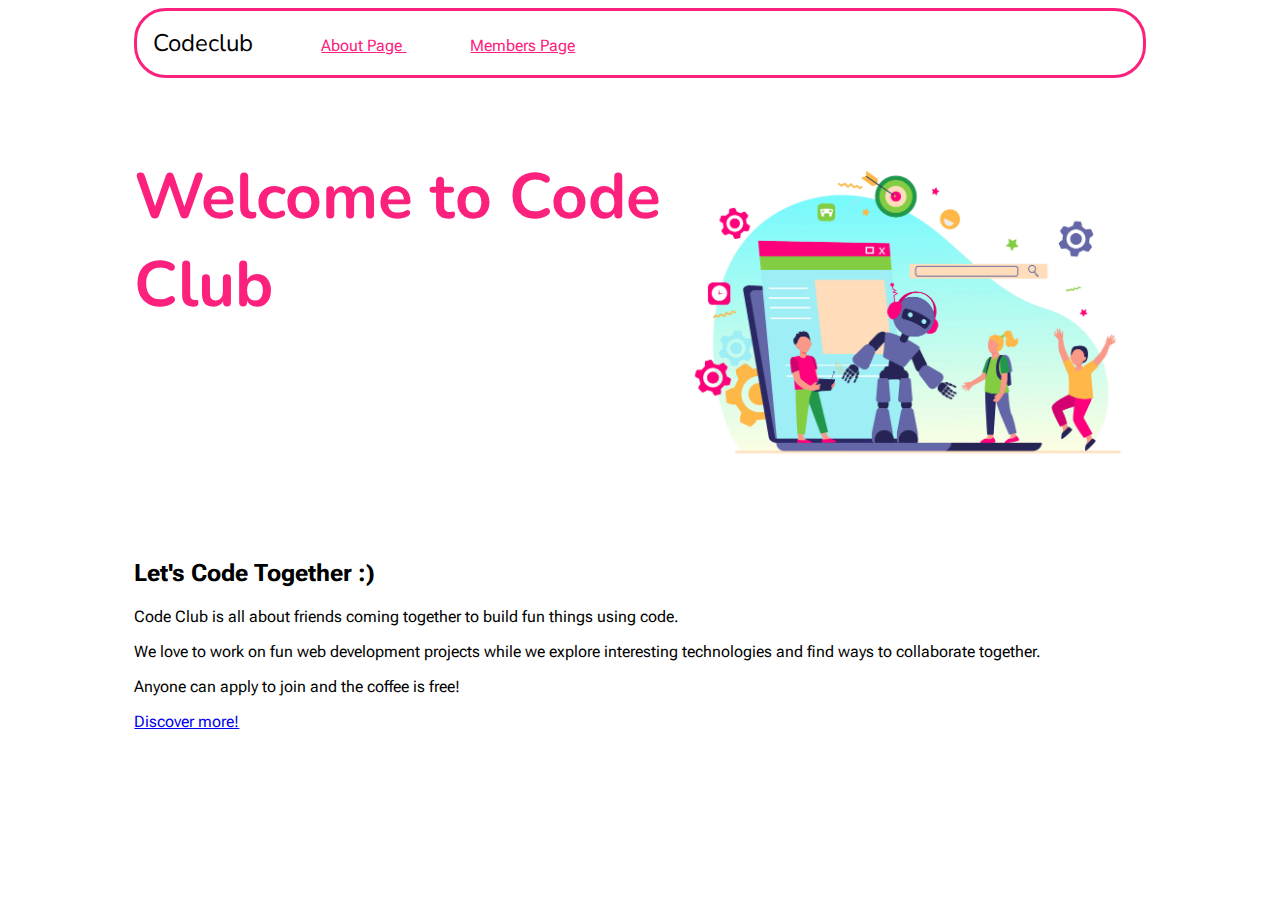
<file: Code Club Project/index.html>
<!doctype html>
<html>
	<head>
		<title> Welcome to Code Club </title>
		<link rel="preconnect" href="https://fonts.googleapis.com">
		<link rel="preconnect" href="https://fonts.gstatic.com" crossorigin>
		<link href="https://fonts.googleapis.com/css2?family=Nunito:wght@900&family=Roboto+Flex:opsz@8..144&display=swap" rel="stylesheet">
		<link href="./styles.css" rel="stylesheet">
	</head>
	<body >
		<!-- Layour Container -->
		<div id="layout-container">
		<!-- 1) Navigation Bar-->
			<nav>
				<span style="font-size: 1.5em;">Codeclub</span>
				<a href="./about.html"> About Page  </a>
				<a href="./password.html"> Members Page </a>
			</nav>
			<!-- 2) Header -->

			<!-- Header Row-->
			<div class="row">
				<!-- Left Header Column-->
				<div class="left-column">
					<h1 class="main-heading">Welcome to Code Club</h1>
				</div>
				<!-- Right Header Column-->
				<div class="right-column" id="right-col-home"></div>
			</div>

			<!-- 3) Content Area-->
			<div id="content-area">
				<h2> Let's Code Together :) </h2>
				<p>Code Club is all about friends coming together to build fun things using code.</p>
				<p>We love to work on fun web development projects while we explore interesting technologies and find ways to collaborate together.</p>
				<p>Anyone can apply to join and the coffee is free!</p>
				<p>
					<a href="./about.html"> Discover more! </a>
				</p>
			</div>
		</div>
	</body>
</html>

<!--font-family: 'Nunito', sans-serif;-->
</file>
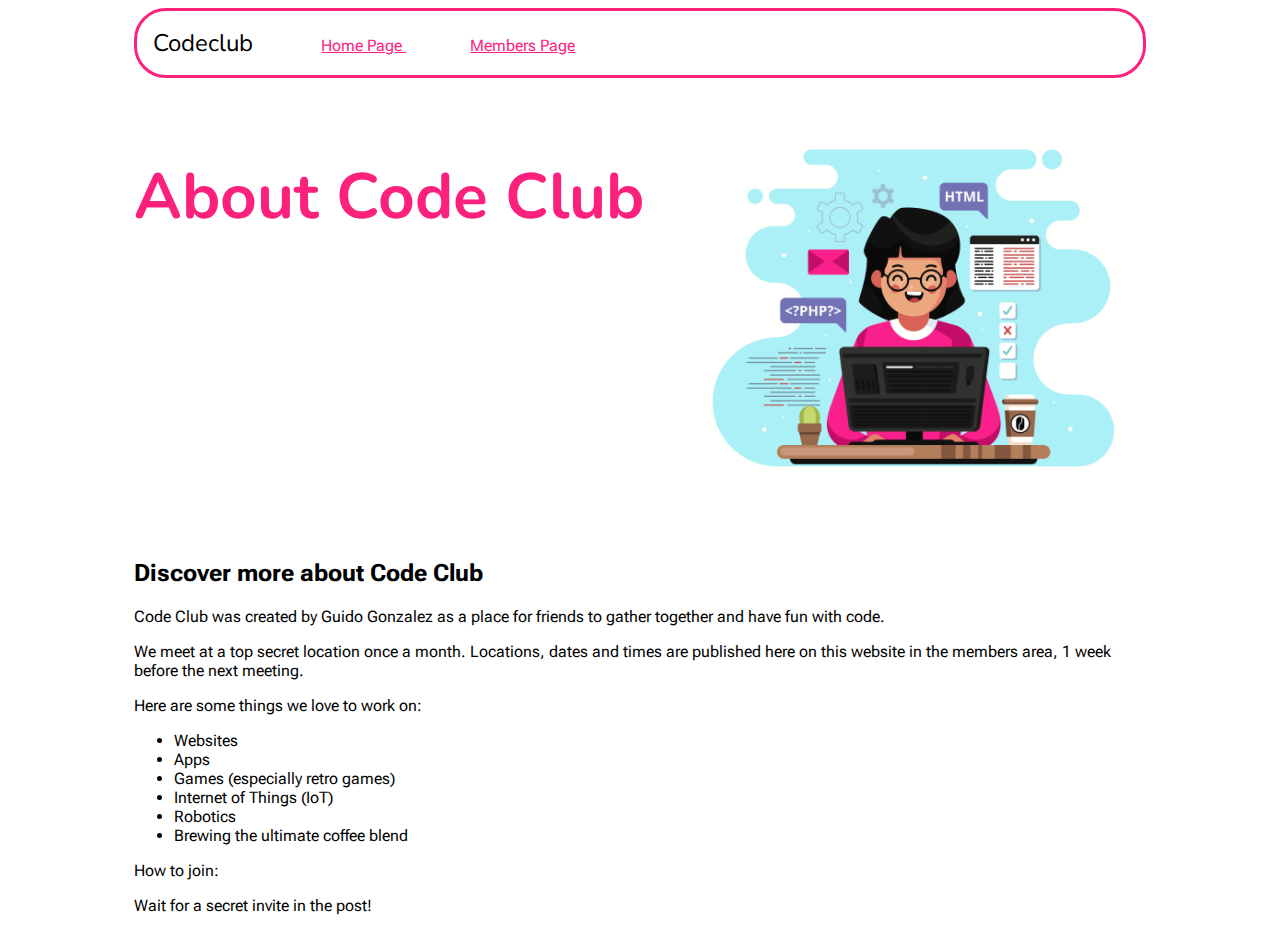
<file: Code Club Project/about.html>
<!doctype html>
<html>
	<head>
		<title> About Code Club </title>
		<link rel="preconnect" href="https://fonts.googleapis.com">
		<link rel="preconnect" href="https://fonts.gstatic.com" crossorigin>
		<link href="https://fonts.googleapis.com/css2?family=Nunito:wght@900&family=Roboto+Flex:opsz@8..144&display=swap" rel="stylesheet">
		<link href="./styles.css" rel="stylesheet">
	</head>
	<body >
		<!-- Layour Container -->
		<div id="layout-container">
		<!-- 1) Navigation Bar-->
			<nav>
				<span style="font-size: 1.5em;">Codeclub</span>
				<a href="./index.html"> Home Page </a>
				<a href="./password.html"> Members Page </a>
			</nav>
			<!-- 2) Header -->

			<!-- Header Row-->
			<div class="row">
				<!-- Left Header Column-->
				<div class="left-column">
					<h1 class="main-heading">About Code Club</h1>
				</div>
				<!-- Right Header Column-->
				<div class="right-column" id="right-col-about"></div>
			</div>

			<!-- 3) Content Area-->
			<div id="content-area">
				<h2> Discover more about Code Club </h2>
				<p>Code Club was created by Guido Gonzalez as a place for friends to gather together and have fun with code.</p>
				<p> We meet at a top secret location once a month. Locations, dates and times are published here on this website in the members area, 1 week before the next meeting.</p>
				<p> Here are some things we love to work on:</p>
				<ul>
					<li>Websites</li>
					<li>Apps</li>
					<li>Games (especially retro games)</li>
					<li>Internet of Things (IoT)</li>
					<li>Robotics</li>
					<li>Brewing the ultimate coffee blend</li>
				</ul>
				<p>How to join:</p>
				<p>Wait for a secret invite in the post!</p>
			</div>
		</div>
	</body>
</html>

<!--font-family: 'Nunito', sans-serif;-->
</file>
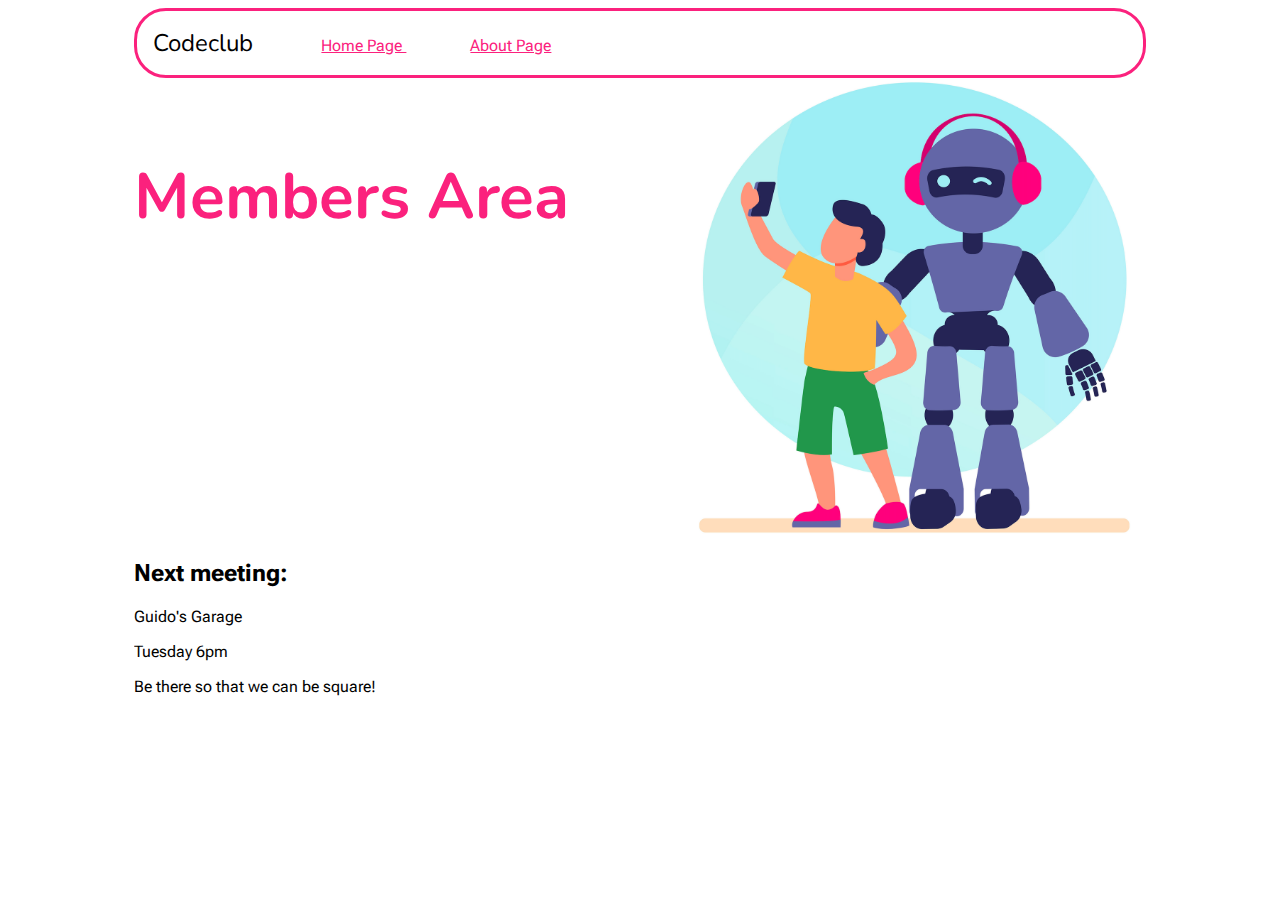
<file: Code Club Project/members.html>
<!doctype html>
<html>
	<head>
		<title> Members Area </title>
		<link rel="preconnect" href="https://fonts.googleapis.com">
		<link rel="preconnect" href="https://fonts.gstatic.com" crossorigin>
		<link href="https://fonts.googleapis.com/css2?family=Nunito:wght@900&family=Roboto+Flex:opsz@8..144&display=swap" rel="stylesheet">
		<link href="./styles.css" rel="stylesheet"
	</head>
	<body >
		<!-- Layour Container -->
		<div id="layout-container">
		<!-- 1) Navigation Bar-->
			<nav>
				<span style="font-size: 1.5em;">Codeclub</span>
				<a href="./index.html"> Home Page </a>
				<a href="./about.html"> About Page  </a>
			</nav>
			<!-- 2) Header -->

			<!-- Header Row-->
			<div class="row">
				<!-- Left Header Column-->
				<div class="left-column">
					<h1 class="main-heading">Members Area</h1>
				</div>
				<!-- Right Header Column-->
				<div class="right-column" id="right-col-members"></div>
			</div>

			<!-- 3) Content Area-->
			<div id="content-area">
				<h2>Next meeting:</h2>
				<p>Guido's Garage</p>
				<p>Tuesday 6pm</p>
				<p>Be there so that we can be square!</p>
			</div>
		</div>
	</body>
</html>

<!--font-family: 'Nunito', sans-serif;-->
</file>
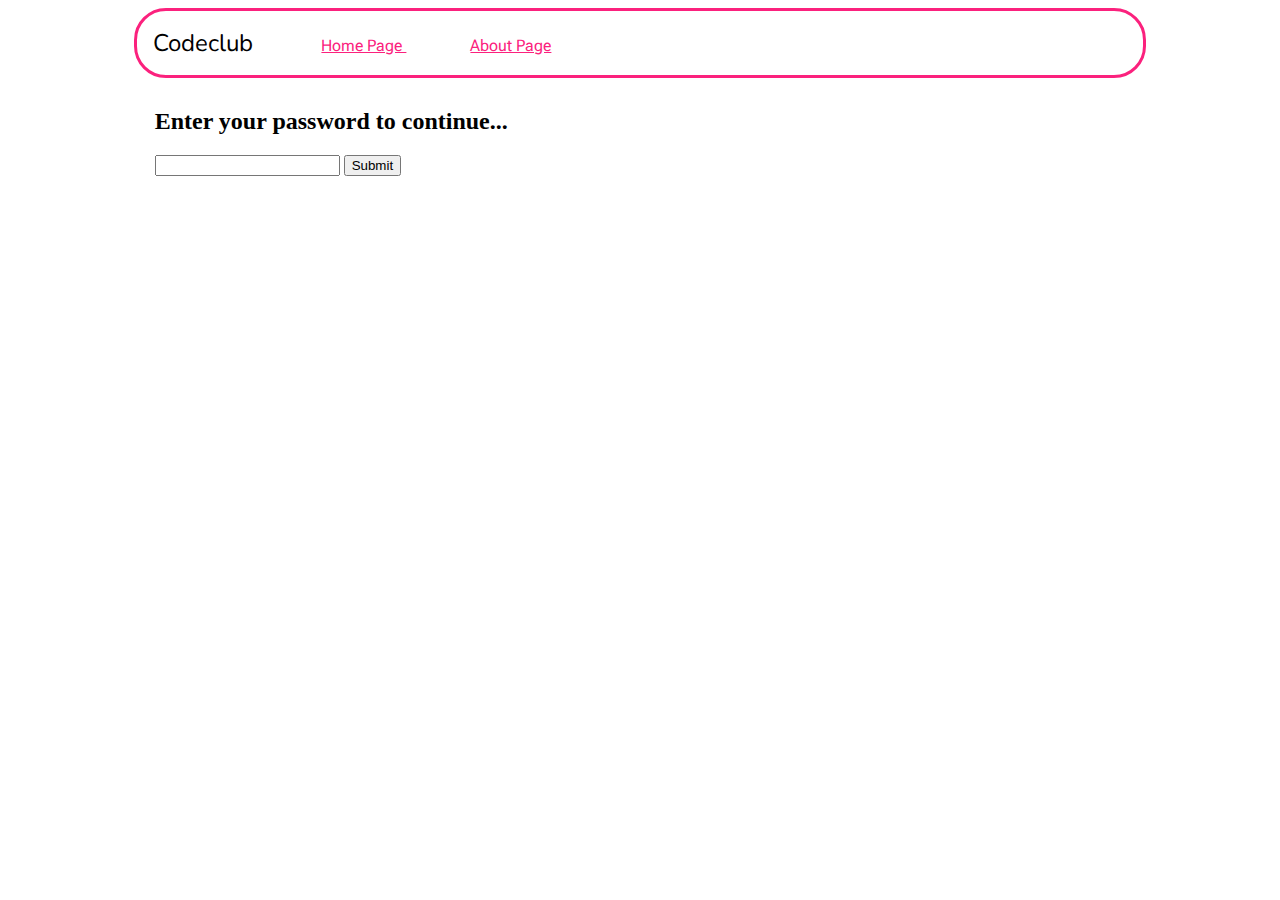
<file: Code Club Project/password.html>
<!doctype html>
<html>
	<head>
		<title> Enter your password </title>
		<link rel="preconnect" href="https://fonts.googleapis.com">
		<link rel="preconnect" href="https://fonts.gstatic.com" crossorigin>
		<link href="https://fonts.googleapis.com/css2?family=Nunito:wght@900&family=Roboto+Flex:opsz@8..144&display=swap" rel="stylesheet">
		<link href="./styles.css" rel="stylesheet">
        <script src="./password.js"></script>
	</head>
	<body >
		<!-- Layour Container -->
		<div id="layout-container">
		<!-- 1) Navigation Bar-->
			<nav>
				<span style="font-size: 1.5em;">Codeclub</span>
                <a href="./index.html"> Home Page </a>
                <a href="./about.html"> About Page  </a>
			</nav>
			<!-- 2) Password Area-->
			<div id="password-area">
				<h2> Enter your password to continue... </h2>
                <input type=password id="passwordBox">
                <button onclick="checkPassword();"> Submit </button>
				<p id="incorrect-password"></p>
			</div>
		</div>
	</body>
</html>

<!--font-family: 'Nunito', sans-serif;-->
</file>
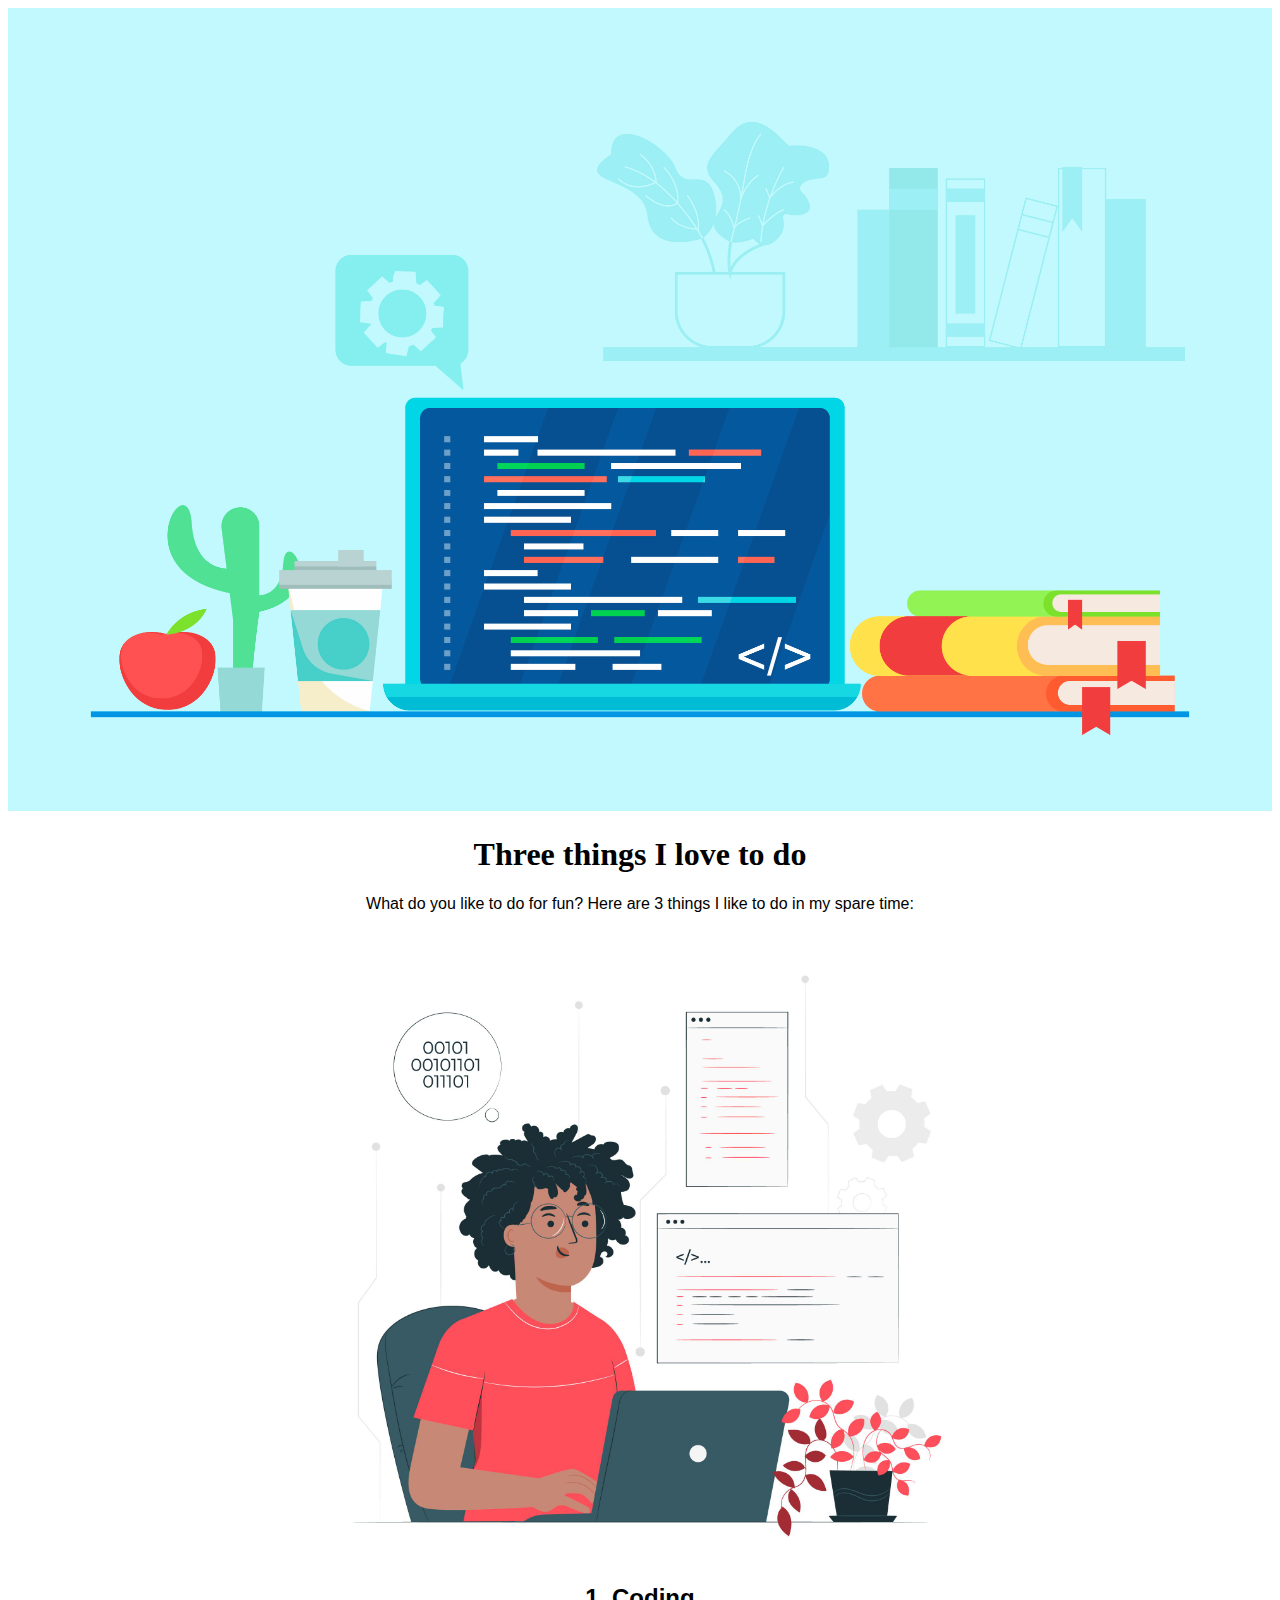
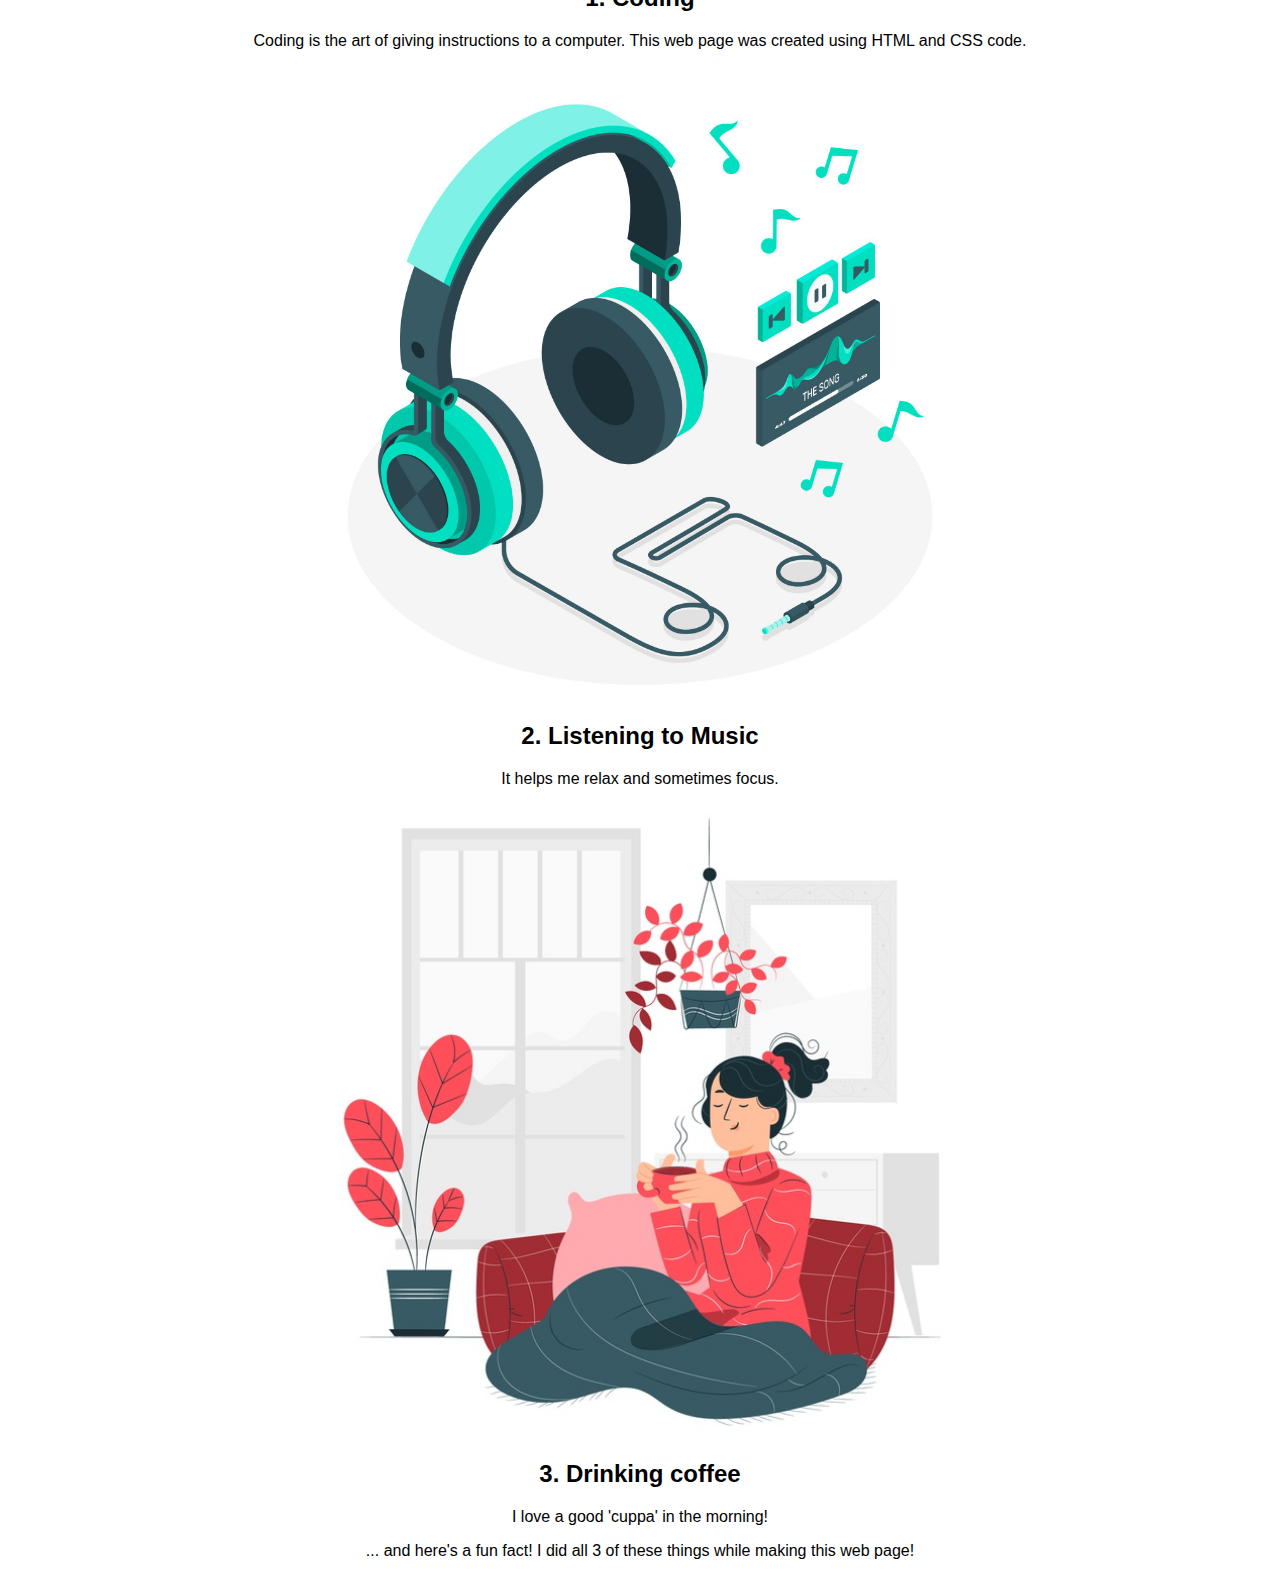
<file: Project 1/Project 1.1.html>
<!doctype html>
<html>
	<head>
		<title> Guy's Project 1.1 </title>
	</head>
	<body style="text-align: center; font-family: helvetica; sans-serif;">
		<img src="./project 1 images/banner.jpg" alt="A computer and books on a desk" style="width: 100%">
		<h1 style="font-family: arial black; sans-serif"> Three things I love to do </h1>
		<p>
			What do you like to do for fun? Here are 3 things I like to do in my spare time:
		</p>
		<img src="./project 1 images/coding.jpg" alt="A picture of a person coding" style="width: 50%">
		<h2>1. Coding </h2>
		<p>
			Coding is the art of giving instructions to a computer. This web page was created using HTML and CSS code.
		</p>
		<img src="./project 1 images/headphones.jpg" alt="A picture of headphones" style="width: 50%">
		<h2>2. Listening to Music</h2>
		<p>
			It helps me relax and sometimes focus.
		</p>
		<img src="./project 1 images/coffee.jpg" alt="A picture of a person drinking coffee" style="width: 50%">
		<h2>3. Drinking coffee</h2>
		<p> I love a good 'cuppa' in the morning!</p>
		<p> ... and here's a fun fact! I did all 3 of these things while making this web page!</p>
	</body>
</html>
</file>
<file: Code Club Project/styles.css>
nav {
    border-style: solid;
    border-color: #FB217D;
    border-width: 0.2em;
    border-radius: 2em;
    padding: 1em;
    font-family: 'Nunito', sans-serif;
}
nav a {
    padding-left: 4em;
    color: #FB217D;
    font-family: 'Roboto Flex', sans-serif;
}
.row {
    display:flex;
}
.left-column {
    height: 40vh;
    flex: 60%;
    padding-top: 2em;
}
.right-column {
    height: 40vh;
    flex: 40%;
    background-position: center;
    background-size:contain;
    background-repeat: no-repeat;
    padding: 5%;
}
#right-col-home {
    background-image: url(./images/friends.png);
}
#right-col-about {
    background-image: url(./images/fun.png);
}
#right-col-members {
    background-image: url(./images/selfie.png);
}
.main-heading {
    font-family: 'Nunito',
    sans-serif;
    font-size: 4em;
    color: #FB217D;
}
#content-area {
    font-family: 'Roboto Flex', sans-serif;
}
#layout-container {
    width: 80%;
    margin-left: auto;
    margin-right: auto;
}
#password-area {
    margin-top: 3%;
    margin-left: 2%;
}
</file>
